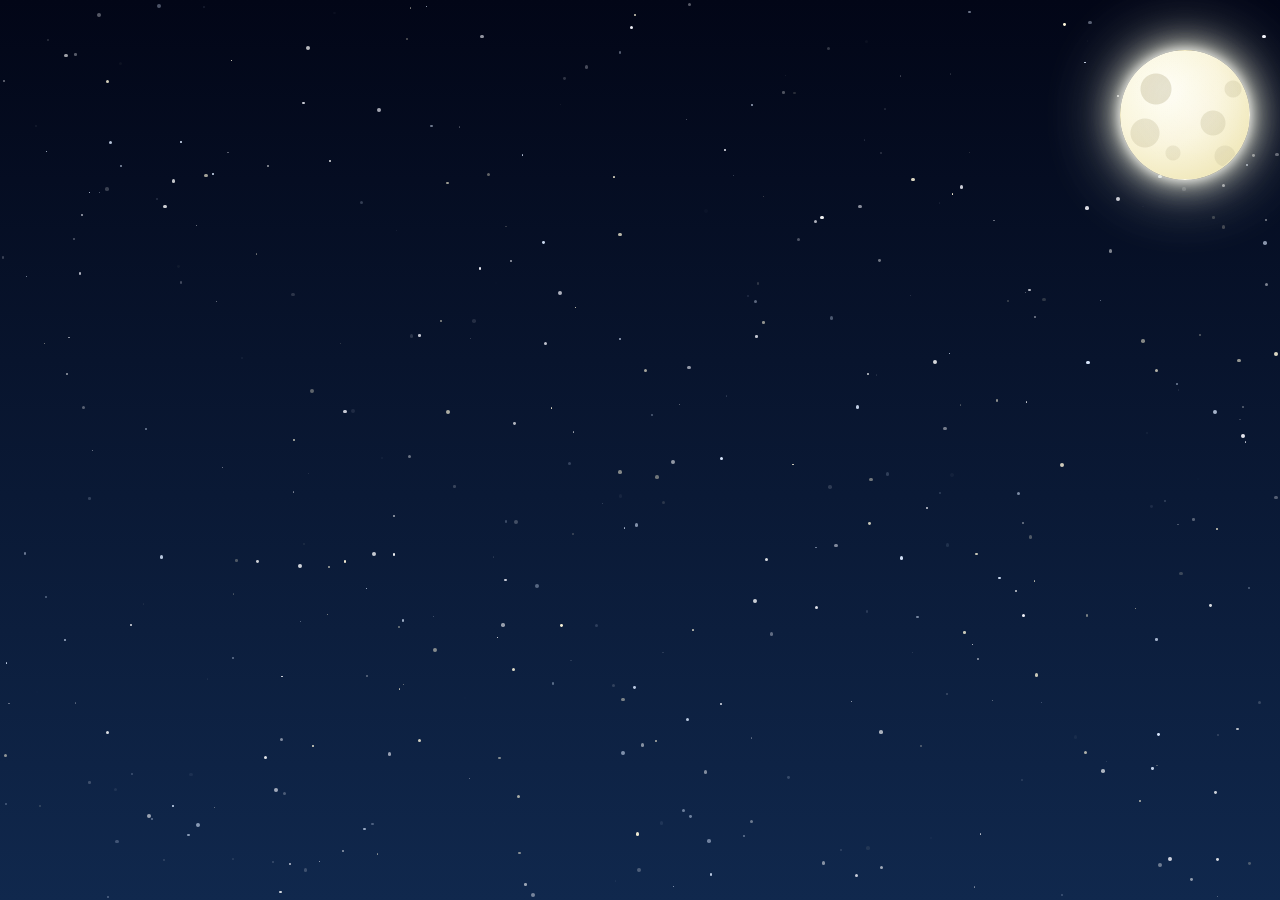
<file: index.html>
<!DOCTYPE html>
<html lang="en">

<head>

    <meta charset="UTF-8">

    <meta name="viewport"
          content="width=device-width, initial-scale=1.0">

    <title>Open me!!!</title>

    <link rel="stylesheet" href="style.css">

</head>

<body>

<div id="stars"></div>

<div class="moon" id="moon"></div>
<div class="overlay">

    <div class="message">

        <h2 id="line1"></h2>
    
        <h1 id="line2"></h1>
    
        <h3 id="line3"></h3>
    
    </div>

<div class="shooting-star"></div>
    
    <div class="choice-buttons">

        <button class="enter-btn" id="enterBtn">
            Yes ❤️
        </button>
    
        <button class="no-btn" id="noBtn">
            No 💔
        </button>
    
    </div>
    
    

</div>

<script src="script.js"></script>

</body>

</html>
</file>
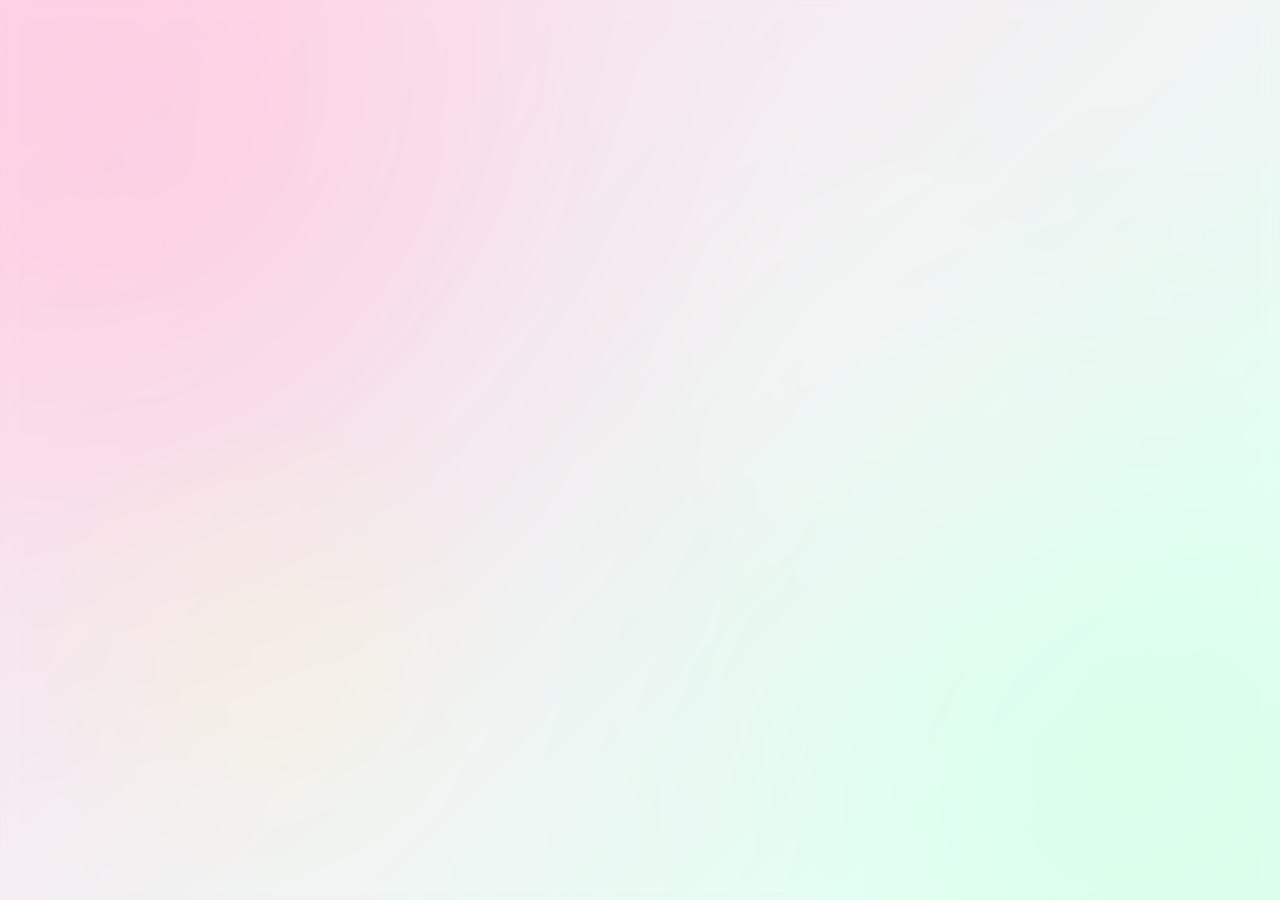
<file: birthday.html>
<!DOCTYPE html>
<html lang="en">
<head>
    <meta charset="UTF-8">
    <meta name="viewport" content="width=device-width, initial-scale=1.0">
    <title>Happy Birthday ❤️</title>

    <link rel="stylesheet" href="bday.css">
</head>

<body>

    <!-- ================= Background ================= -->

    <div class="background-gradient"></div>

    <div class="sparkles"></div>

    <div class="floating-hearts"></div>

    <div class="confetti-container"></div>

    <div class="balloon-container"></div>

    <div class="fireworks-container"></div>


    <!-- ================= Countdown ================= -->

    <section id="countdown-screen">

        <h1 id="countdown-number">3</h1>

    </section>



    <!-- ================= Birthday Content ================= -->

    <section id="birthday-screen" class="hidden">


        <!-- Happy Birthday Text -->

        <div id="birthday-title">

            <h1>
                Happy Birthday
                <span id="birthday-name">Vignesh ❤️</span>
            </h1>

        </div>



        <!-- Cake Section -->

        <div id="cake-area">

            <!-- Glow -->

            <div class="cake-glow"></div>


            <!-- Cake Stand -->

            <div class="cake-stand"></div>


            <!-- Cake -->

            <div id="cake">


                <!-- Plate -->

                <div id="cake-plate"></div>


                <!-- Bottom Layer -->

                <div class="cake-layer layer1">

                    <div class="cream cream1"></div>

                </div>


                <!-- Middle Layer -->

                <div class="cake-layer layer2">

                    <div class="cream cream2"></div>

                </div>


                <!-- Top Layer -->

                <div class="cake-layer layer3">

                    <div class="cream cream3"></div>

                </div>



                <!-- Candles -->

                <div id="candles">

                    <div class="candle">
                        <div class="flame"></div>
                    </div>

                    <div class="candle">
                        <div class="flame"></div>
                    </div>

                    <div class="candle">
                        <div class="flame"></div>
                    </div>

                    <div class="candle">
                        <div class="flame"></div>
                    </div>

                    <div class="candle">
                        <div class="flame"></div>
                    </div>

                </div>

            </div>

        </div>



        <!-- Button -->

        <button id="gift-button">

            🎁 Unlock Gifts

        </button>

        <button id="blow-candles-btn">
    💨 Blow Candles
</button>



        <!-- Music Toggle -->

        <button id="music-btn">

            🎵

        </button>


    </section>



    <!-- ================= Audio ================= -->

    <audio id="birthday-music" loop>

        <source src="birthday.mp3" type="audio/mpeg">

    </audio>



    <!-- ================= JavaScript ================= -->

    <script src="bday.js"></script>

</body>

</html>
</file>
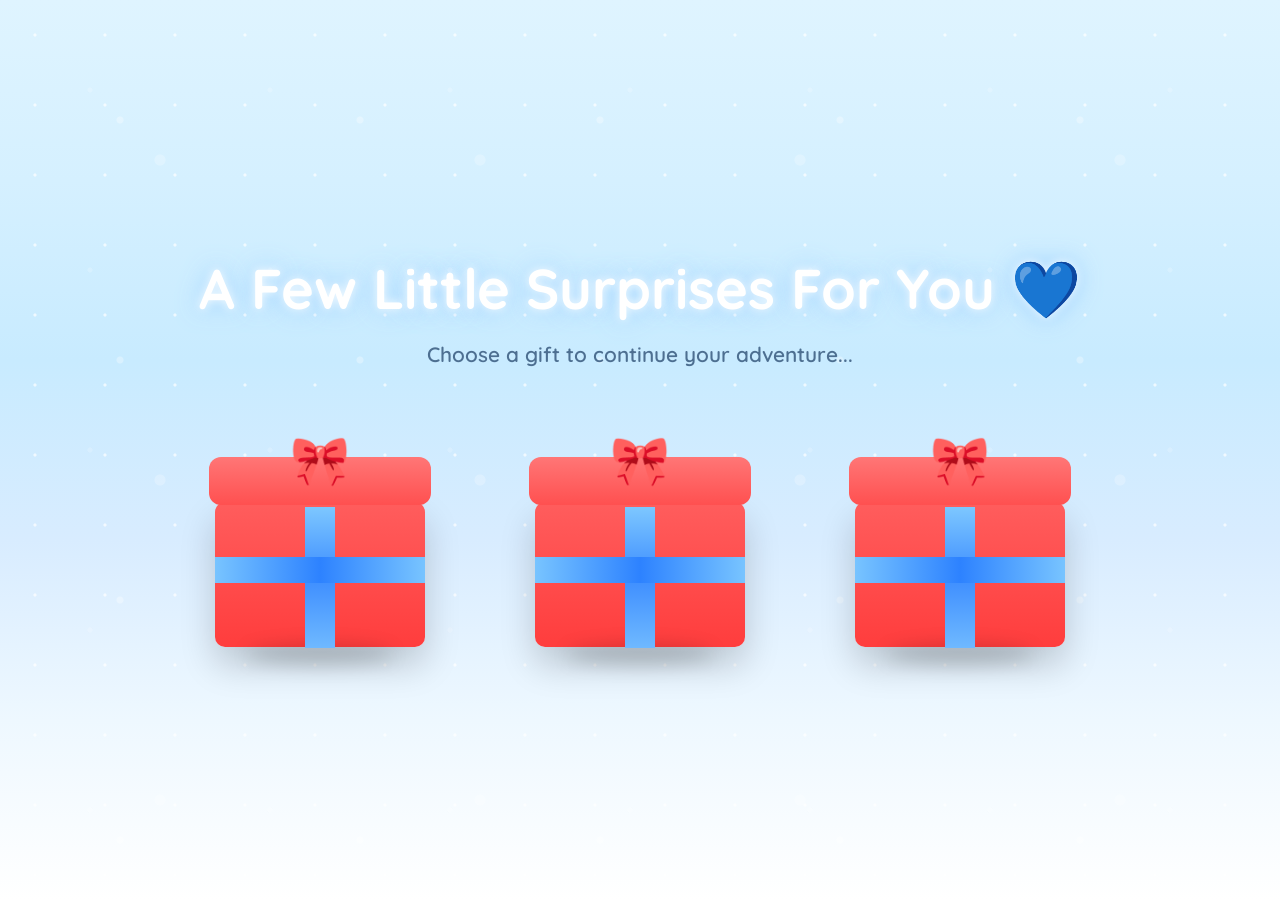
<file: gift.html>
<!DOCTYPE html>
<html lang="en">
<head>
    <meta charset="UTF-8">
    <meta name="viewport" content="width=device-width, initial-scale=1.0">
    <title>Choose Your Gift</title>

    <link rel="stylesheet" href="gift.css">

    <link href="https://fonts.googleapis.com/css2?family=Quicksand:wght@400;600;700&display=swap" rel="stylesheet">
</head>
<body>

    <!-- Floating Sparkles -->
    <div class="sparkles"></div>

    <!-- Main Content -->
    <div class="container">

        <h1 class="title">
            A Few Little Surprises For You 💙
        </h1>

        <p class="subtitle">
            Choose a gift to continue your adventure...
        </p>

        <div class="gift-container">

            <!-- Gift 1 -->
            <div class="gift-box"  data-id="gift1" data-page="letter.html">

                <div class="gift-lid"></div>

                <div class="gift-ribbon-vertical"></div>

                <div class="gift-ribbon-horizontal"></div>

                <div class="gift-shadow"></div>

            </div>

            <!-- Gift 2 -->
            <div class="gift-box"  data-id="gift2" data-page="melody.html">

                <div class="gift-lid"></div>

                <div class="gift-ribbon-vertical"></div>

                <div class="gift-ribbon-horizontal"></div>

                <div class="gift-shadow"></div>

            </div>

            <!-- Gift 3 -->
            <div class="gift-box"  data-id="gift3" data-page="journey.html">

                <div class="gift-lid"></div>

                <div class="gift-ribbon-vertical"></div>

                <div class="gift-ribbon-horizontal"></div>

                <div class="gift-shadow"></div>

            </div>

        </div>

    </div>

    <script src="gift.js"></script>

</body>
</html>
</file>
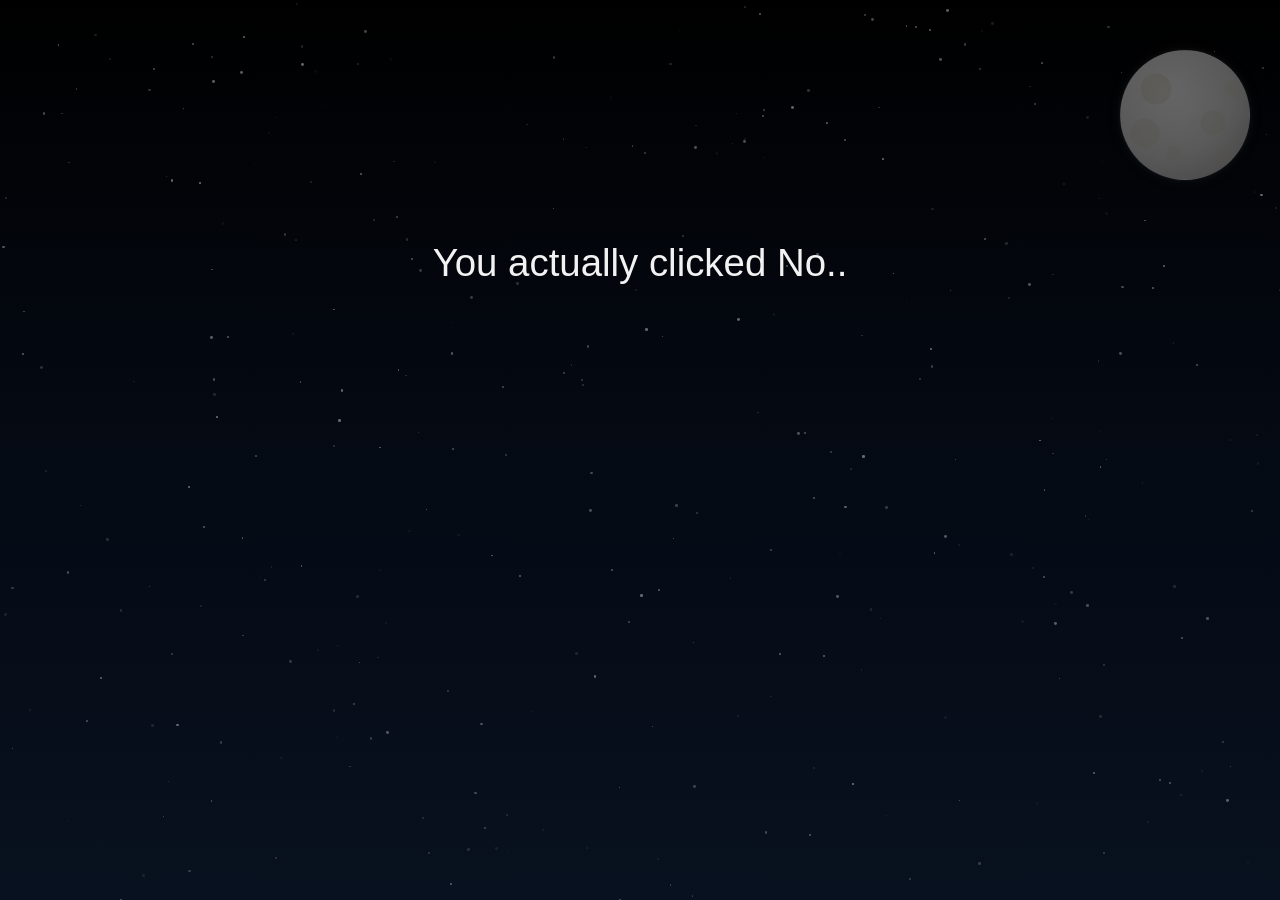
<file: no.html>
<!DOCTYPE html>
<html lang="en">
<head>
<meta charset="UTF-8">
<meta name="viewport" content="width=device-width, initial-scale=1.0">

<title>Really?</title>

<link rel="stylesheet" href="no.css">
</head>

<body>

<div id="stars"></div>

<div class="moon" id="moon"></div>

<div class="overlay">

    <div class="message">

        <h2 id="line1"></h2>

        <h2 id="line2"></h2>

        <h2 id="line3"></h2>

        <h2 id="line4"></h2>

        <h2 id="line5"></h2>

    </div>

    <div class="buttons">

        <button id="yesBtn">
            ❤️ Continue
        </button>

        <button id="noBtn">
            💔 No
        </button>

    </div>

</div>

<script src="no.js"></script>

</body>
</html>
</file>
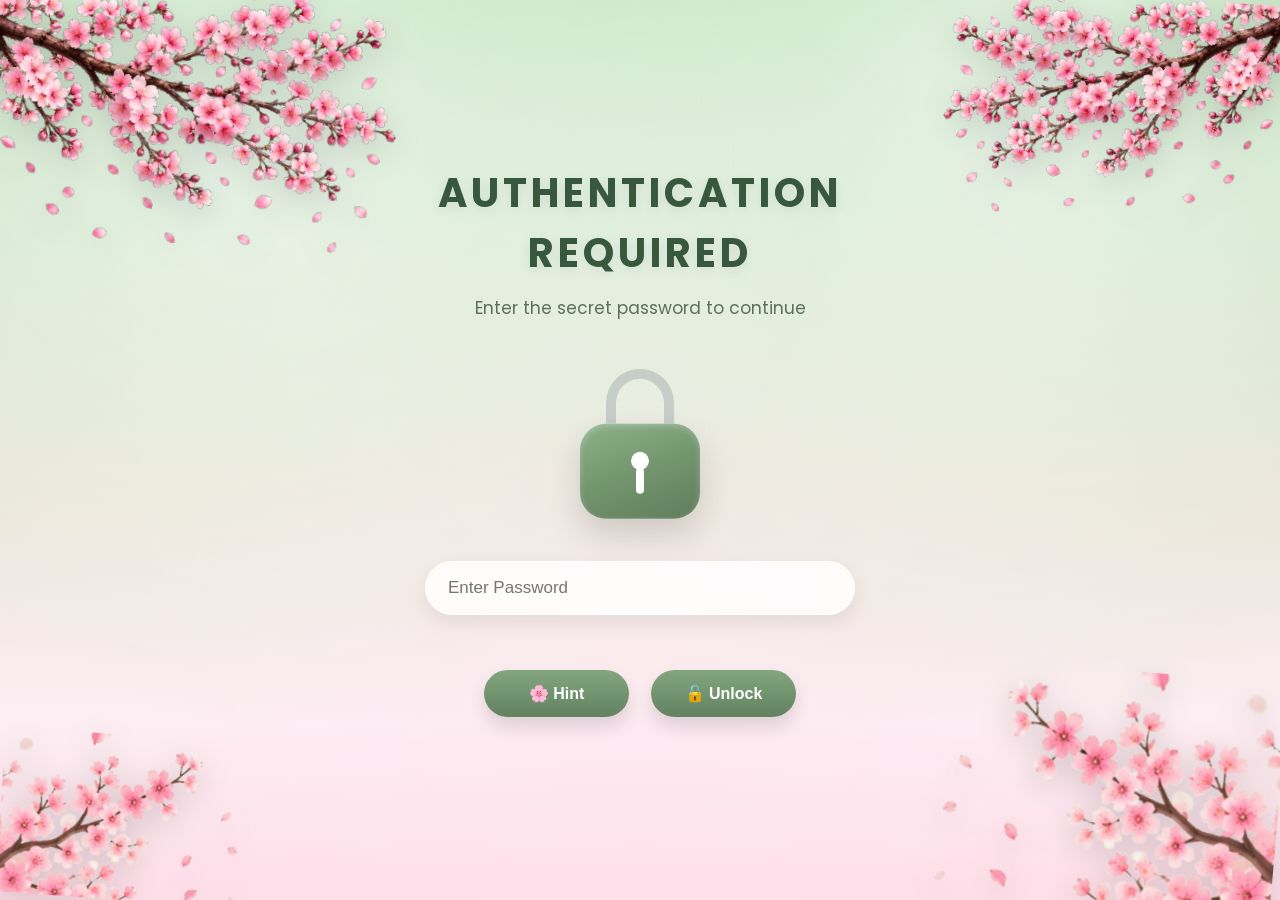
<file: unlock.html>
<!DOCTYPE html>
<html lang="en">

<head>

    <meta charset="UTF-8">

    <meta name="viewport"
        content="width=device-width, initial-scale=1.0">

    <title>Authentication Required</title>

    <link rel="stylesheet" href="unlock.css">

    <!-- Google Font -->

    <link rel="preconnect" href="https://fonts.googleapis.com">

    <link rel="preconnect"
        href="https://fonts.gstatic.com"
        crossorigin>

    <link href="https://fonts.googleapis.com/css2?family=Poppins:wght@300;400;500;600;700&display=swap"
        rel="stylesheet">

</head>

<body>

<!-- ===================================
Background
=================================== -->

<div class="background">

    <div class="gradient"></div>

    <canvas id="particleCanvas"></canvas>

    <div id="petal-container"></div>

</div>


<!-- ===================================
Cherry Blossom Branches
=================================== -->

<img
class="branch top-left"
src="blossom1.png"
alt="">

<img
class="branch top-right"
src="blossom2.png"
alt="">

<img
class="branch bottom-left"
src="blossom4.png"
alt="">

<img
class="branch bottom-right"
src="blossom3.png"
alt="">


<!-- ===================================
Main Container
=================================== -->

<div class="container">

<h1>

AUTHENTICATION REQUIRED

</h1>

<p class="subtitle">

Enter the secret password to continue

</p>


<!-- ===============================
LOCK
=============================== -->

<div id="lock">

<div class="lock-shackle"></div>

<div class="lock-body">

<div class="keyhole"></div>

</div>

</div>


<!-- ===============================
Password
=============================== -->

<input

id="password"

type="password"

placeholder="Enter Password"

autocomplete="off"

>


<!-- ===============================
Buttons
=============================== -->

<div class="buttons">

<button id="hintBtn">

🌸 Hint

</button>

<button id="unlockBtn">

🔓 Unlock

</button>

</div>


<p id="status"></p>

</div>


<!-- ===================================
Hint Popup
=================================== -->

<div id="hintPopup">

<div class="popup">

<button id="closePopup">

✕

</button>

<h2>

🌸 Hint 🌸

</h2>

<div class="line"></div>

<p>

    🔑 The full form of our secret code word (with space). 😉

</p>

<div class="line"></div>

</div>

</div>



<script src="unlock.js"></script>

</body>

</html>
</file>
<file: style.css>
*{
    margin:0;
    padding:0;
    box-sizing:border-box;
}

body{
    margin:0;
    overflow:hidden;
    height:100vh;

    background:
    linear-gradient(
        to bottom,
        #020617 0%,
        #08142d 40%,
        #10284d 100%
    );

    font-family:Segoe UI,sans-serif;
    animation:fadeIn 2s ease;
}
@keyframes fadeIn{

    from{
    
    opacity:0;
    
    }
    
    to{
    
    opacity:1;
    
    }
    
    }
/* Background */

#stars{
    position:absolute;
    inset:0;
    overflow:hidden;
}

.star{
    position:absolute;
    width:2px;
    height:2px;
    background:white;
    border-radius:50%;
    opacity:.3;

    animation: twinkle linear infinite;
}

@keyframes twinkle{

0%,100%{
opacity:.2;
transform:scale(1);
}

50%{
opacity:1;
transform:scale(1.8);
}

}

/* Moon */

.moon{

    position:fixed;
    top:50px;
    right:30px;

    width:130px;
    height:130px;

    border-radius:50%;
    border:1px solid rgba(255,255,255,.18);
    background:
        radial-gradient(circle at 35% 30%,
        #fffef4 0%,
        #f9f4d8 45%,
        #f1e8b9 75%,
        #e6dca6 100%);

    z-index:1000;

    overflow:hidden;
    filter: drop-shadow(0 0 10px rgba(255,255,255,.4));
    box-shadow:
        0 0 12px rgba(255,255,255,.9),
        0 0 35px rgba(255,255,220,.7),
        0 0 80px rgba(255,255,220,.45);

    animation: moonGlow 5s ease-in-out infinite;
    transition:
        transform 1.8s ease,
        top 1.8s ease,
        right 1.8s ease;

}   

.moon.zoom{
    animation:none !important;

    transform:scale(20);
}

@keyframes moonGlow {

    0% {
        filter:
            drop-shadow(0 0 10px rgba(255,255,255,.5));
    }

    50% {
        filter:
            drop-shadow(0 0 30px rgba(255,255,255,.9));
    }

    100% {
        filter:
            drop-shadow(0 0 10px rgba(255,255,255,.5));
    }

}
        .moon::before{

            content:"";
            position:absolute;
            inset:0;
            border-radius:50%;
        
            background:
        
                radial-gradient(circle at 35px 38px,
                    rgba(190,182,145,.38) 0 15px,
                    transparent 16px),
        
                radial-gradient(circle at 92px 72px,
                    rgba(190,182,145,.30) 0 12px,
                    transparent 13px),
        
                radial-gradient(circle at 112px 38px,
                    rgba(190,182,145,.28) 0 8px,
                    transparent 9px),
        
                radial-gradient(circle at 52px 102px,
                    rgba(190,182,145,.24) 0 7px,
                    transparent 8px),
        
                radial-gradient(circle at 24px 82px,
                    rgba(190,182,145,.30) 0 14px,
                    transparent 15px),
        
                radial-gradient(circle at 104px 105px,
                    rgba(190,182,145,.24) 0 10px,
                    transparent 11px),
        
                radial-gradient(circle at 70px 55px,
                    rgba(255,255,255,.10),
                    transparent 60%);
        
        }
                @keyframes moonRotate{

                    0%{
                    
                    transform:translateY(0px) rotate(0deg);
                    
                    }
                    
                    50%{
                    
                    transform:translateY(-8px) rotate(.4deg);
                    
                    }
                    
                    100%{
                    
                    transform:translateY(0px) rotate(0deg);
                    
                    }
                    
                    }
                    .moon::after{

                        content:"";
                        position:absolute;
                        inset:-55px;
                    
                        border-radius:50%;
                    
                        background:
                            radial-gradient(circle,
                            rgba(255,255,255,.18),
                            rgba(255,255,255,.08) 45%,
                            transparent 72%);
                    
                        z-index:-1;
                    }
.shooting-star{

                        position:absolute;
                    
                        width:140px;
                        height:2px;
                    
                        background:linear-gradient(
                            to right,
                            rgba(255,255,255,0),
                            rgba(255,255,255,.95)
                        );
                    
                        border-radius:50px;
                    
                        opacity:0;
                    
                        filter:drop-shadow(0 0 6px white);
                    
                        pointer-events:none;
                    }
            
            @keyframes shoot{
            
            0%{
            
            opacity:0;
            left:-20%;
            
            }
            
            5%{
            
            opacity:1;
            
            }
            
            20%{
            
            left:120%;
            top:45%;
            
            opacity:0;
            
            }
            
            100%{
            
            opacity:0;
            
            }
            
            }

/* Center Content */

.overlay{

    height:100vh;

    display:flex;

    justify-content:center;

    align-items:center;

    flex-direction:column;

    color:white;

    text-align:center;
    
    position:relative;
    z-index:5;

}

/* Heading */

.message{

    display:flex;
    flex-direction:column;
    align-items:center;
    justify-content:center;
    text-align:center;
    
    margin-bottom:45px;
    
    }
    
    #line1{

        font-size:2.5rem;
        font-weight:500;
        color:rgba(255,255,255,.82);
        
        }
        
    #line2{
        
        font-size:1.9rem;
        font-weight:600;
        color:white;
        
        margin:18px 0;
        
        }
        
    #line3{
        
        font-size:4rem;
        font-weight:900;
        
        color:white;
        
        margin-top:10px;
        
        text-shadow:
        0 0 18px rgba(255,255,255,.45);
        
        }



/* Button */

.choice-buttons{

    display:flex;

    justify-content:center;

    align-items:center;

    gap:40px;

    margin-top:60px;

    opacity:0;

    transition:opacity .6s;
}

.enter-btn{

    width:230px;
    height:74px;

    border:none;

    border-radius:50px;

    font-size:36px;

    color:white;

    background:#e5002d;

    cursor:pointer;

    transition:.3s;

    box-shadow:
        0 0 20px rgba(229,0,45,.5);

}

.enter-btn,
.no-btn{

    opacity:1;

}

.enter-btn:hover{

    transform:scale(1.08);

    box-shadow:
        0 0 18px #ff4d6d,
        0 0 40px rgba(255,0,80,.6),
        0 0 80px rgba(255,0,80,.4);

}

.no-btn{

    width:170px;
    height:74px;

    border:none;

    border-radius:50px;

    font-size:32px;

    color:white;

    background:#444;

    cursor:pointer;

    transition:
        transform .22s ease,
        background .25s,
        box-shadow .25s;
}
/* Twinkle */

@keyframes twinkle{

0%{

opacity:.3;

}

50%{

opacity:.8;

}

100%{

opacity:.3;

}

}

body.sad{

    animation:sad 1s forwards;
}

@keyframes sad{

0%{
filter:none;
}

50%{
filter:grayscale(.8);
}

100%{
filter:grayscale(1)
blur(8px);
opacity:0;
}
}
</file>
<file: bday.css>
@import url('https://fonts.googleapis.com/css2?family=Poppins:wght@300;400;500;600;700;800&family=Pacifico&display=swap');

*{
    margin:0;
    padding:0;
    box-sizing:border-box;
}

html{
    scroll-behavior:smooth;
}

body{
    width:100%;
    height:100vh;
    overflow:hidden;
    font-family:'Poppins',sans-serif;
    position:relative;

    background:linear-gradient(
        -45deg,
        #ffe6ef,
        #ffd6ea,
        #fff0f6,
        #d8ffe8,
        #e8fff5,
        #ffd9ec
    );

    background-size:400% 400%;
    animation:gradientMove 18s ease infinite;
}

.background-gradient{

    position:fixed;

    inset:0;

    z-index:-10;

    overflow:hidden;

}

.background-gradient::before{

    content:"";

    position:absolute;

    width:650px;
    height:650px;

    background:#ffb3d1;

    border-radius:50%;

    filter:blur(140px);

    top:-180px;
    left:-180px;

    opacity:.45;

    animation:blobOne 16s ease-in-out infinite alternate;

}


.background-gradient::after{

    content:"";

    position:absolute;

    width:700px;
    height:700px;

    background:#c6ffe0;

    border-radius:50%;

    filter:blur(140px);

    right:-200px;
    bottom:-200px;

    opacity:.45;

    animation:blobTwo 18s ease-in-out infinite alternate;

}

body::before{

    content:"";

    position:absolute;

    width:420px;
    height:420px;

    border-radius:50%;

    background:#ffffff;

    opacity:.18;

    filter:blur(90px);

    top:20%;

    left:55%;

    animation:lightFloat 10s ease-in-out infinite;

    z-index:-5;

}


body::after{

    content:"";

    position:absolute;

    width:320px;
    height:320px;

    border-radius:50%;

    background:#fff7b8;

    opacity:.18;

    filter:blur(70px);

    bottom:10%;

    left:8%;

    animation:lightFloat2 12s ease-in-out infinite;

    z-index:-5;

}

#birthday-screen{

    width:100%;
    height:100vh;

    display:flex;

    flex-direction:column;

    justify-content:center;

    align-items:center;

    position:relative;

    overflow:hidden;

}

.hidden{

    display:none !important;

}

.fade-in{

    animation:fadeIn .8s forwards;

}

.fade-out{

    animation:fadeOut .8s forwards;

}

.balloon-container{

    position:absolute;

    inset:0;

    overflow:hidden;

    pointer-events:none;

    z-index:2;

}

.confetti-container{

    position:absolute;

    inset:0;

    overflow:hidden;

    pointer-events:none;

    z-index:4;

}

.sparkles{

    position:absolute;

    inset:0;

    pointer-events:none;

    z-index:1;

}

.floating-hearts{

    position:absolute;

    inset:0;

    pointer-events:none;

    z-index:1;

}

.fireworks-container{

    position:absolute;

    inset:0;

    pointer-events:none;

    z-index:3;

}

@keyframes gradientMove{

    0%{

        background-position:0% 50%;

    }

    50%{

        background-position:100% 50%;

    }

    100%{

        background-position:0% 50%;

    }

}


@keyframes blobOne{

    from{

        transform:translate(0,0) scale(1);

    }

    to{

        transform:translate(140px,90px) scale(1.25);

    }

}


@keyframes blobTwo{

    from{

        transform:translate(0,0) scale(1);

    }

    to{

        transform:translate(-150px,-120px) scale(1.2);

    }

}


@keyframes lightFloat{

    0%{

        transform:translateY(0);

    }

    50%{

        transform:translateY(-40px);

    }

    100%{

        transform:translateY(0);

    }

}


@keyframes lightFloat2{

    0%{

        transform:translateY(0);

    }

    50%{

        transform:translateY(35px);

    }

    100%{

        transform:translateY(0);

    }

}


@keyframes fadeIn{

    from{

        opacity:0;

    }

    to{

        opacity:1;

    }

}


@keyframes fadeOut{

    from{

        opacity:1;

    }

    to{

        opacity:0;

    }

}

#countdown-screen{

    position:fixed;

    inset:0;

    display:flex;

    justify-content:center;

    align-items:center;

    background:rgba(255,255,255,.08);

    backdrop-filter:blur(8px);

    -webkit-backdrop-filter:blur(8px);

    z-index:999;

    transition:.8s;
}
#countdown-number{

    font-size:10rem;

    font-weight:800;

    color:#ffffff;

    text-shadow:
        0 0 15px rgba(255,255,255,.9),
        0 0 40px #ff93c9,
        0 0 80px #ff6eb5;

    transform:scale(.3);

    opacity:0;

    user-select:none;

    letter-spacing:6px;

}

.countdown-pop{

    animation:countdownPop 1s forwards;

}

@keyframes countdownPop{

    0%{

        opacity:0;

        transform:scale(.2) rotate(-25deg);

        filter:blur(12px);

    }

    20%{

        opacity:1;

    }

    45%{

        transform:scale(1.25) rotate(8deg);

        filter:blur(0);

    }

    70%{

        transform:scale(.95);

    }

    100%{

        opacity:0;

        transform:scale(2);

        filter:blur(5px);

    }

}

#birthday-title{

    position:absolute;

    top:35px;

    left:50%;

    transform:translateX(-50%) translateY(-60px);

    opacity:0;

    text-align:center;

    z-index:20;

}



/* JS will add this */

.show-title{

    animation:titleReveal 1.5s forwards;

}

#birthday-title h1{

    font-family:'Pacifico',cursive;

    font-size:5rem;

    font-weight:400;

    color:white;

    line-height:1.3;

    text-shadow:

        0 0 10px rgba(255,255,255,.8),

        0 0 25px #ff91cf,

        0 0 45px #ff73b9,

        0 0 70px #ffc6e4;

}

#birthday-name{

    display:block;

    margin-top:18px;

    font-size:3.8rem;

    color:#ffa298;

    text-shadow:

        0 0 8px #fff,

        0 0 18px #ff7a7a,

        0 0 35px #ff4f4f,

        0 0 60px #ffcbcb;

}

@keyframes titleReveal{

    0%{

        opacity:0;

        transform:translateX(-50%) translateY(-80px) scale(.5);

        filter:blur(12px);

    }

    55%{

        opacity:1;

        transform:translateX(-50%) translateY(12px) scale(1.15);

        filter:blur(0);

    }

    75%{

        transform:translateX(-50%) translateY(-8px);

    }

    100%{

        opacity:1;

        transform:translateX(-50%) translateY(0);

    }

}

#birthday-title h1{

    animation:titleGlow 3s ease-in-out infinite;

}


@keyframes titleGlow{

    0%{

        text-shadow:

            0 0 12px white,

            0 0 28px #ff8dc7,

            0 0 50px #ff72ba;

    }

    50%{

        text-shadow:

            0 0 18px white,

            0 0 42px #ff6ab6,

            0 0 75px #ff4ba7;

    }

    100%{

        text-shadow:

            0 0 12px white,

            0 0 28px #ff8dc7,

            0 0 50px #ff72ba;

    }

}

#birthday-name{

    animation:nameShimmer 2.8s ease-in-out infinite;

}


@keyframes nameShimmer{

    0%{

        transform:scale(1);

    }

    50%{

        transform:scale(1.06);

    }

    100%{

        transform:scale(1);

    }

}

@media(max-width:900px){

    #countdown-number{

        font-size:7rem;

    }

    #birthday-title h1{

        font-size:2.8rem;

    }

    #birthday-name{

        font-size:2.2rem;

    }

}



@media(max-width:600px){

    #countdown-number{

        font-size:5rem;

    }

    #birthday-title{

        width:95%;

    }

    #birthday-title h1{

        font-size:2.2rem;

    }

    #birthday-name{

        font-size:1.7rem;

    }

}


#cake-area{

    position:relative;

    width:650px;
    height:650px;

    transform:scale(1.15);


    display:flex;

    justify-content:center;

    align-items:flex-end;

    z-index:15;

}
.cake-glow{

    position:absolute;

    bottom:60px;

    width:320px;

    height:90px;

    background:radial-gradient(circle,
    rgba(255,185,220,.9) 0%,
    rgba(255,185,220,.45) 45%,
    transparent 80%);

    filter:blur(30px);

    animation:cakeGlow 3s ease-in-out infinite;

    z-index:0;

}

@keyframes cakeGlow{

    0%{

        transform:scale(1);

        opacity:.8;

    }

    50%{

        transform:scale(1.15);

        opacity:1;

    }

    100%{

        transform:scale(1);

        opacity:.8;

    }

}

#cake-shadow{

    position:absolute;

    bottom:48px;

    width:220px;

    height:28px;

    border-radius:50%;

    background:rgba(0,0,0,.22);

    filter:blur(12px);

    animation:shadowPulse 2.8s ease-in-out infinite;

}

@keyframes shadowPulse{

    0%{

        transform:scaleX(1);

    }

    50%{

        transform:scaleX(1.08);

    }

    100%{

        transform:scaleX(1);

    }

}

#cake{

    position:relative;

    width:300px;

    height:430px;

    transform:translateY(60px);
    margin-top: 1000px;


}

#cake-plate{

    position:absolute;

    bottom:35px;

    left:50%;

    transform:translateX(-50%) translateY(-800px);

    width:250px;

    height:24px;

    border-radius:50%;

    background:linear-gradient(
        to bottom,
        #ffffff,
        #ececec
    );

    box-shadow:

    0 8px 20px rgba(0,0,0,.25),

    inset 0 2px 3px rgba(255,255,255,.8);

    opacity:0;

}

.cake-layer{

    position:absolute;

    left:50%;

    transform:translateX(-50%) translateY(-900px);

    opacity:0;

    border-radius:18px;

    overflow:hidden;

    box-shadow:

    inset 0 3px 6px rgba(255,255,255,.45),

    0 10px 18px rgba(0,0,0,.18);

}
.layer1{

    bottom:58px;

    width:235px;

    height:105px;

    background:linear-gradient(

    to bottom,

    #ffb3d7,

    #ff8ec4

    );

}
.layer2{

    bottom:155px;

    width:185px;

    height:88px;

    background:linear-gradient(

    to bottom,

    #ffd2ea,

    #ffaad5

    );

}

.layer3{

    bottom:236px;

    width:135px;

    height:72px;

    background:linear-gradient(

    to bottom,

    #fff1f7,

    #ffd5ea

    );

}

.drop-piece{

    animation:dropCake .9s cubic-bezier(.19,1,.22,1) forwards;

}

@keyframes dropCake{

    0%{

        opacity:0;

        transform:translateX(-50%) translateY(-900px);

    }

    70%{

        opacity:1;

        transform:translateX(-50%) translateY(18px);

    }

    85%{

        transform:translateX(-50%) translateY(-8px);

    }

    100%{

        opacity:1;

        transform:translateX(-50%) translateY(0);

    }

}

.cake-layer::before{

    content:"";

    position:absolute;

    left:8%;

    top:10px;

    width:84%;

    height:14px;

    border-radius:20px;

    background:rgba(255,255,255,.28);

}
.cake-layer::after{

    content:"";

    position:absolute;

    inset:0;

    background:linear-gradient(

        120deg,

        transparent 0%,

        rgba(255,255,255,.22) 45%,

        transparent 100%

    );

    animation:shineMove 5s linear infinite;

}

@keyframes shineMove{

    from{

        transform:translateX(-120%);

    }

    to{

        transform:translateX(120%);

    }

}
.cream{

    position:absolute;

    left:0;

    top:0;

    width:100%;

    height:22px;

    background:linear-gradient(
        to bottom,
        #ffffff,
        #fff5fb
    );

    border-radius:20px 20px 12px 12px;

    overflow:visible;

    box-shadow:
        inset 0 2px 3px rgba(255,255,255,.8),
        0 2px 6px rgba(255,192,220,.35);

}
.cream::before{

    content:"";

    position:absolute;

    left:0;
    top:14px;

    width:100%;
    height:24px;

    background:
        radial-gradient(circle at 8% 0,#ffffff 11px,transparent 12px),
        radial-gradient(circle at 22% 0,#ffffff 13px,transparent 14px),
        radial-gradient(circle at 38% 0,#ffffff 10px,transparent 11px),
        radial-gradient(circle at 55% 0,#ffffff 15px,transparent 16px),
        radial-gradient(circle at 72% 0,#ffffff 12px,transparent 13px),
        radial-gradient(circle at 88% 0,#ffffff 14px,transparent 15px);

    background-repeat:no-repeat;

}

.cream::after{

    content:"";

    position:absolute;

    left:10%;

    top:4px;

    width:80%;

    height:5px;

    border-radius:50px;

    background:rgba(255,255,255,.75);

}

.layer1::before,
.layer2::before,
.layer3::before{

    content:"";

    position:absolute;

    width:100%;
    height:14px;

    top:28px;

    background-image:
        radial-gradient(circle,#fff 2px,transparent 3px);

    background-size:22px 14px;

    opacity:.8;

}

.layer1{

    border-bottom:8px solid #ff6db0;

}

.layer2{

    border-bottom:6px solid #ff8fc4;

}

.layer3{

    border-bottom:5px solid #ffb7d8;

}

.layer3 .strawberry{

    position:absolute;

    width:18px;
    height:18px;

    background:#ff3d6d;

    border-radius:50% 50% 45% 45%;

}

.cherry{

    position:absolute;

    width:16px;
    height:16px;

    background:#ff2057;

    border-radius:50%;

    box-shadow:
        inset -2px -2px 4px rgba(0,0,0,.2);

}

.cherry::before{

    content:"";

    position:absolute;

    width:6px;
    height:12px;

    background:#4CAF50;

    border-radius:20px;

    top:-8px;
    left:5px;

    transform:rotate(-25deg);

}

.layer1::after,
.layer2::after,
.layer3::after{

    content:"";

    position:absolute;

    inset:0;

    background-image:

    radial-gradient(circle,#ffe27d 1.5px,transparent 2px),

    radial-gradient(circle,#8de0ff 1.5px,transparent 2px),

    radial-gradient(circle,#ff7abf 1.5px,transparent 2px),

    radial-gradient(circle,#ffffff 1.5px,transparent 2px);

    background-size:

    70px 70px,

    90px 90px,

    80px 80px,

    100px 100px;

    opacity:.45;

    pointer-events:none;

}

.layer1 .swirl,
.layer2 .swirl,
.layer3 .swirl{

    position:absolute;

    width:18px;

    height:18px;

    border:3px solid white;

    border-bottom:none;

    border-left:none;

    border-radius:50%;

}

#cake{

    animation:cakeFloat 4s ease-in-out infinite;

}

@keyframes cakeFloat{

    0%{

        transform:translateY(0);

    }

    50%{

        transform:translateY(-6px);

    }

    100%{

        transform:translateY(0);

    }

}

.cake-glow{

    animation:

        cakeGlow 3s ease-in-out infinite,

        glowRotate 12s linear infinite;

}

@keyframes glowRotate{

    from{

        filter:blur(28px) hue-rotate(0deg);

    }

    to{

        filter:blur(28px) hue-rotate(25deg);

    }

}

#cake-shadow{

    animation:

        shadowPulse 3s ease-in-out infinite;

}

#cake::before{

    content:"✨";

    position:absolute;

    font-size:20px;

    left:-30px;

    top:80px;

    animation:sparkle1 3s infinite;

}

#cake::after{

    content:"✨";

    position:absolute;

    font-size:18px;

    right:-25px;

    top:140px;

    animation:sparkle2 3.5s infinite;

}



@keyframes sparkle1{

    0%{

        opacity:0;

        transform:translateY(10px) scale(.5);

    }

    40%{

        opacity:1;

    }

    100%{

        opacity:0;

        transform:translateY(-30px) scale(1.4);

    }

}



@keyframes sparkle2{

    0%{

        opacity:0;

        transform:translateY(0) scale(.5);

    }

    50%{

        opacity:1;

    }

    100%{

        opacity:0;

        transform:translateY(-40px) scale(1.6);

    }

}

#candles{

    position:absolute;

    left:50%;

    bottom:300px;

    transform:translateX(-50%);

    width:120px;

    display:flex;

    justify-content:space-between;

    align-items:flex-end;

    opacity:0;

    z-index:20;

}

/* JS will add this class */
.show-candles{

    animation:candleDrop 0.8s cubic-bezier(.18,.89,.32,1.28) forwards;

}

@keyframes candleDrop{

    0%{

        opacity:0;

        transform:translateX(-50%) translateY(-250px);

    }

    70%{

        opacity:1;

        transform:translateX(-50%) translateY(12px);

    }

    85%{

        transform:translateX(-50%) translateY(-6px);

    }

    100%{

        opacity:1;

        transform:translateX(-50%) translateY(0);

    }

}

.candle{

    position:relative;

    width:12px;

    height:42px;

    border-radius:8px;

    background:linear-gradient(
        to bottom,
        #ffffff,
        #ffe9f4
    );

    box-shadow:
        inset -2px 0 2px rgba(255,192,203,.4),
        0 2px 8px rgba(0,0,0,.15);

}

/* Decorative stripes */

.candle::before{

    content:"";

    position:absolute;

    inset:0;

    border-radius:inherit;

    background:repeating-linear-gradient(
        45deg,
        rgba(255,105,180,.35) 0px,
        rgba(255,105,180,.35) 4px,
        transparent 4px,
        transparent 8px
    );

}

/* Wick */

.candle::after{

    content:"";

    position:absolute;

    width:2px;

    height:7px;

    background:#444;

    top:-6px;

    left:50%;

    transform:translateX(-50%);

}

.flame{

    position:absolute;

    left:50%;

    top:-18px;

    transform:translateX(-50%);

    width:14px;

    height:20px;

    background:radial-gradient(
        ellipse at center,
        #fff9b0 0%,
        #ffd54f 40%,
        #ff9800 75%,
        #ff6f00 100%
    );

    border-radius:50% 50% 50% 50% / 60% 60% 40% 40%;

    transform-origin:center bottom;

    filter:drop-shadow(0 0 10px #ffd54f);

    animation:flicker .18s infinite alternate;

}

/* Inner glow */

.flame::before{

    content:"";

    position:absolute;

    left:50%;

    top:4px;

    transform:translateX(-50%);

    width:6px;

    height:9px;

    background:white;

    border-radius:50%;

    opacity:.9;

}

/* Outer glow */

.flame::after{

    content:"";

    position:absolute;

    left:50%;

    top:50%;

    transform:translate(-50%,-50%);

    width:28px;

    height:28px;

    border-radius:50%;

    background:rgba(255,223,100,.35);

    filter:blur(8px);

    z-index:-1;

}

@keyframes flicker{

    0%{

        transform:
            translateX(-50%)
            rotate(-2deg)
            scaleY(1);

        opacity:.95;

    }

    25%{

        transform:
            translateX(-50%)
            rotate(2deg)
            scale(1.05,.95);

    }

    50%{

        transform:
            translateX(-50%)
            rotate(-1deg)
            scale(.95,1.08);

    }

    75%{

        transform:
            translateX(-50%)
            rotate(3deg)
            scale(1.03,.96);

    }

    100%{

        transform:
            translateX(-50%)
            rotate(-2deg)
            scaleY(1);

    }

}

#candles{

    animation:

        candleGlow 2.5s ease-in-out infinite;

}

@keyframes candleGlow{

    0%{

        filter:drop-shadow(0 0 5px rgba(255,220,100,.35));

    }

    50%{

        filter:drop-shadow(0 0 18px rgba(255,220,100,.75));

    }

    100%{

        filter:drop-shadow(0 0 5px rgba(255,220,100,.35));

    }

}

#cake-area::before{

    content:"✨";

    position:absolute;

    left:40px;

    top:120px;

    font-size:22px;

    animation:twinkleLeft 2.8s infinite;

}

#cake-area::after{

    content:"✨";

    position:absolute;

    right:40px;

    top:140px;

    font-size:20px;

    animation:twinkleRight 3.2s infinite;

}

@keyframes twinkleLeft{

    0%{

        opacity:0;

        transform:translateY(15px) scale(.5);

    }

    40%{

        opacity:1;

    }

    100%{

        opacity:0;

        transform:translateY(-35px) scale(1.5);

    }

}

@keyframes twinkleRight{

    0%{

        opacity:0;

        transform:translateY(15px) scale(.6);

    }

    50%{

        opacity:1;

    }

    100%{

        opacity:0;

        transform:translateY(-40px) scale(1.4);

    }

}

/* =======================
   BALLOON CONTAINER
======================= */

.balloon-container{
    position:fixed;
    inset:0;
    overflow:hidden;
    pointer-events:none;
    z-index:5;
}

/* =======================
   BASE BALLOON
======================= */

.balloon{
    position:absolute;
    bottom:-180px;
    width:70px;
    height:88px;
    overflow:visible;
    transform-origin:center bottom;
    animation-timing-function:linear;
    animation-fill-mode:forwards;
    clip-path: none;

    box-shadow:
        inset -8px -10px 18px rgba(0,0,0,.08),
        inset 8px 10px 15px rgba(255,255,255,.35),
        0 10px 18px rgba(0,0,0,.12);

    transition: transform .4s, filter .4s;
}

/* highlight shine */
.balloon::before{
    content:"";
    position:absolute;
    width:16px;
    height:28px;
    border-radius:50%;
    background:rgba(255,255,255,.45);
    top:14px;
    left:14px;
    transform:rotate(25deg);
}
.balloon-wrapper{
    position:absolute;
    left:0;
    top:0;
    width:0;
    height:0;
    pointer-events:none;
}

.balloon-string{
    position:absolute;
    left:50%;
    top:100%;
    transform:translateX(-50%);
    width:2px;
    height:110px;
    background:rgba(255,255,255,.7);
    border-radius:5px;
    z-index:999;
    pointer-events:none;
}

/* =======================
   COLORS (DARK THEME)
======================= */

.balloon.red{
    background: radial-gradient(circle at 30% 30%,
        #ff9d9d,
        #ed3333 55%,
        #8b0000 100%);
}

.balloon.navy{
    background: radial-gradient(circle at 30% 30%,
        #8ec5ff,
        #1d4ed8 55%,
        #0b1f5c 100%);
}

.balloon.purple{
    background: radial-gradient(circle at 30% 30%,
        #ddb8ff,
        #7b2cbf 55%,
        #3c096c 100%);
}

.balloon.emerald{
    background: radial-gradient(circle at 30% 30%,
        #a7f3d0,
        #0f9d58 55%,
        #025e44 100%);
}

.balloon.maroon{
    background: radial-gradient(circle at 30% 30%,
        #fca5a5,
        #ba3058 55%,
        #5a001f 100%);
}

.balloon.gold{
    background: radial-gradient(circle at 30% 30%,
        #fff3a3,
        #d4a017 55%,
        #8b6b00 100%);
}

.balloon.sapphire{
    background: radial-gradient(circle at 30% 30%,
        #a3dcff,
        #175cd4 55%,
        #00318b 100%);
}

/* =======================
   ROUND BALLOON
======================= */

.balloon.round{
    border-radius:50% 50% 45% 45%;
}

/* =======================
   STAR BALLOON ⭐
======================= */

/* =======================
   GLOW EFFECT
======================= */

.balloon-glow{
    position:absolute;
    inset:-8px;
    border-radius:inherit;
    background:inherit;
    opacity:.35;
    filter:blur(12px);
    z-index:-1;
}

/* =======================
   HOVER EFFECT
======================= */

.balloon:hover{
    filter:brightness(1.15);
    transform:scale(1.05);
}

.confetti-container{

    position:fixed;

    inset:0;

    overflow:hidden;

    pointer-events:none;

    z-index:25;

}

.confetti{

    position:absolute;

    width:10px;

    height:16px;

    border-radius:3px;

    transform-origin:center;

    will-change:transform;

}


/* Different Shapes */

.confetti.circle{

    width:10px;

    height:10px;

    border-radius:50%;

}

.confetti.square{

    border-radius:2px;

}

.confetti.long{

    width:5px;

    height:18px;

    border-radius:4px;

}

.confetti.star{

    width:16px;

    height:16px;

    clip-path:polygon(
        50% 0%,
        61% 35%,
        98% 35%,
        68% 57%,
        79% 91%,
        50% 70%,
        21% 91%,
        32% 57%,
        2% 35%,
        39% 35%
    );

}

.confetti.pink{
    background:#ff8fc4;
}

.confetti.green{
    background:#9be8b4;
}

.confetti.blue{
    background:#9fd7ff;
}

.confetti.yellow{
    background:#ffe36e;
}

.confetti.purple{
    background:#d4a4ff;
}

.confetti.orange{
    background:#ffb174;
}

.confetti.white{
    background:#ffffff;
}

.fireworks-container{

    position:fixed;

    inset:0;

    overflow:hidden;

    pointer-events:none;

    z-index:18;

}

.firework{

    position:absolute;

    width:8px;

    height:8px;

    border-radius:50%;

    opacity:0;

}

.firework::after{

    content:"";

    position:absolute;

    inset:-5px;

    border-radius:50%;

    background:inherit;

    filter:blur(6px);

    opacity:.6;

}

#gift-button{

    position:absolute;

    left:calc(50% + 250px);

    top:68%;

    transform:translateY(-50%);

    z-index:100;

    transform:translateX(-50%) scale(.5);

    opacity:0;

    padding:18px 42px;

    border:none;

    outline:none;

    border-radius:60px;

    cursor:pointer;

    font-size:1.2rem;

    font-weight:700;

    font-family:'Poppins',sans-serif;

    color:#ffffff;

    background:linear-gradient(
        135deg,
        #ff73b9,
        #ff5fa8
    );

    box-shadow:
        0 8px 20px rgba(255,105,180,.35),
        inset 0 2px 5px rgba(255,255,255,.4);

    transition:
        transform .35s,
        box-shadow .35s,
        filter .35s;

}


/* Hover */

#gift-button:hover{

    transform:translateX(-50%) scale(1.08);

    box-shadow:
        0 15px 30px rgba(255,105,180,.45);

}


/* Click */

#gift-button:active{

    transform:translateX(-50%) scale(.95);

}

#music-btn{

    position:absolute;

    top:30px;

    right:30px;

    width:58px;

    height:58px;

    border:none;

    border-radius:50%;

    cursor:pointer;

    font-size:1.4rem;

    background:rgba(255,255,255,.35);

    backdrop-filter:blur(10px);

    -webkit-backdrop-filter:blur(10px);

    color:#ff5ca8;

    box-shadow:

        0 8px 20px rgba(0,0,0,.15);

    transition:

        transform .3s,

        background .3s;

}


#music-btn:hover{

    transform:scale(1.1) rotate(12deg);

    background:rgba(255,255,255,.55);

}


#music-btn:active{

    transform:scale(.92);

}

#gift-button::before{

    content:"";

    position:absolute;

    inset:-4px;

    border-radius:inherit;

    background:linear-gradient(
        135deg,
        rgba(255,255,255,.5),
        rgba(255,255,255,0)
    );

    z-index:-1;

    filter:blur(10px);

}

.glow{

    filter:drop-shadow(0 0 10px rgba(255,255,255,.7));

}

.blur{

    filter:blur(6px);

}

.no-pointer{

    pointer-events:none;

}

@media (max-width:1200px){

    #cake-area{
        transform:scale(.9);
    }

    #birthday-title h1{
        font-size:3.3rem;
    }

}

@media (max-width:992px){

    #cake-area{
        transform:scale(.8);
    }

    #birthday-title h1{
        font-size:2.8rem;
    }

    #gift-button{

        padding:16px 34px;

        font-size:1rem;

    }

}

@media (max-width:768px){

    #cake-area{
        transform:scale(.65);
    }

    #birthday-title{

        top:30px;

        width:90%;

    }

    #birthday-title h1{

        font-size:2.2rem;

    }

    #birthday-name{

        font-size:1.7rem;

    }

    #gift-button{

        bottom:35px;

    }

}

@media (max-width:480px){

    #cake-area{

        transform:scale(.55);

    }

    #countdown-number{

        font-size:5rem;

    }

    #gift-button{

        width:85%;

        padding:15px;

        font-size:.95rem;

    }

}

.balloon,
.confetti,
.firework,
.cake-layer,
.flame,
#gift-button,
#birthday-title{

    will-change:
        transform,
        opacity;

}

img{

    user-select:none;

    -webkit-user-drag:none;

}

::selection{

    background:#ff7dbd;

    color:white;

}

::-webkit-scrollbar{

    width:8px;

}

::-webkit-scrollbar-thumb{

    background:#ff92c6;

    border-radius:20px;

}

::-webkit-scrollbar-track{

    background:#ffe8f4;

}

.no-click{

    pointer-events:none;

}

.clickable{

    pointer-events:auto;

}

.opacity0{

    opacity:0;

}

.opacity1{

    opacity:1;

}

.display-none{

    display:none !important;

}

.display-flex{

    display:flex !important;

}

.display-block{

    display:block !important;

}

.scale0{

    transform:scale(0);

}

.scale1{

    transform:scale(1);

}

.rotate-left{

    transform:rotate(-10deg);

}

.rotate-right{

    transform:rotate(10deg);

}

.pop{

    animation:pop .5s forwards;

}

.fade{

    animation:fade .8s forwards;

}

.slide-up{

    animation:slideUp .8s forwards;

}

.slide-down{

    animation:slideDown .8s forwards;

}

@keyframes pop{

    0%{

        transform:scale(.2);

        opacity:0;

    }

    80%{

        transform:scale(1.1);

    }

    100%{

        transform:scale(1);

        opacity:1;

    }

}

@keyframes fade{

    from{

        opacity:0;

    }

    to{

        opacity:1;

    }

}

@keyframes slideUp{

    from{

        transform:translateY(60px);

        opacity:0;

    }

    to{

        transform:translateY(0);

        opacity:1;

    }

}

@keyframes slideDown{

    from{

        transform:translateY(-60px);

        opacity:0;

    }

    to{

        transform:translateY(0);

        opacity:1;

    }

}

.breathe{

    animation:breathe 2.5s ease-in-out infinite;

}

@keyframes breathe{

    0%{

        transform:scale(1);

    }

    50%{

        transform:scale(1.05);

    }

    100%{

        transform:scale(1);

    }

}

.glow-soft{

    filter:drop-shadow(0 0 10px rgba(255,255,255,.6));

}

.glow-pink{

    filter:drop-shadow(0 0 18px rgba(255,105,180,.7));

}

.glow-gold{

    filter:drop-shadow(0 0 18px rgba(255,215,0,.7));

}

.float{

    animation:floating 3.5s ease-in-out infinite;

}

@keyframes floating{

    0%{

        transform:translateY(0);

    }

    50%{

        transform:translateY(-10px);

    }

    100%{

        transform:translateY(0);

    }

}

*{

    transition:

        color .25s,

        background-color .25s,

        border-color .25s;

}

#blow-candles-btn{
    position: fixed;
    right: 250px;
    bottom: 10%;
    transform: translateY(50%);
    padding: 20px;
    border: none;
    border-radius: 60px;
    background: #ff4d6d;
    color: white;
    cursor: pointer;
    z-index: 20;
    font-size: 25px;
    font-weight: bold;
    transition: opacity 0.4s ease, transform 0.4s ease;
    
}

#blow-candles-btn:hover{
    transform: translateY(50%) scale(1.05);
}

.flame{
    animation: flicker 0.2s infinite;
    transform-origin: bottom center;
}

/* when blown out */
.flame.out{
    animation: none !important;
    opacity: 0;
    transform: scale(0);
    transition: all 0.6s ease;
}
body.page-exit{
    opacity: 0;
    transition: opacity 0.8s ease;
}
</file>
<file: gift.css>
/* ===========================
   GOOGLE FONT RESET
=========================== */

*{
    margin:0;
    padding:0;
    box-sizing:border-box;
}

body{

    font-family:'Quicksand',sans-serif;

    overflow:hidden;

    min-height:100vh;

    display:flex;

    justify-content:center;

    align-items:center;

    position:relative;

    background:linear-gradient(
        180deg,
        #dff4ff 0%,
        #d5f0ff 20%,
        #c8ebff 40%,
        #d8ecff 60%,
        #eef8ff 80%,
        #ffffff 100%
    );

}


/* ===========================
      MAIN CONTAINER
=========================== */

.container{

    width:100%;

    max-width:1400px;

    text-align:center;

    z-index:5;

    padding:40px;

}


/* ===========================
          TITLE
=========================== */

.title{

    font-size:3.5rem;

    font-weight:700;

    color:#ffffff;

    text-shadow:
        0 0 10px rgba(255,255,255,.9),
        0 0 25px rgba(132,197,255,.8);

    margin-bottom:18px;

}


/* ===========================
        SUBTITLE
=========================== */

.subtitle{

    font-size:1.3rem;

    color:#4d6f91;

    margin-bottom:90px;

    font-weight:600;

}


/* ===========================
       GIFT CONTAINER
=========================== */

.gift-container{

    display:flex;

    justify-content:center;

    align-items:flex-end;

    gap:110px;

    flex-wrap:wrap;

}


/* ===========================
         GIFT BOX
=========================== */

.gift-box{

    width:210px;

    height:190px;

    position:relative;

    cursor:pointer;

    transition:
        transform 0.35s ease,
        filter 0.35s ease;


}


/* ===========================
         GIFT BODY
=========================== */

.gift-box::before{

    content:"";

    position:absolute;

    bottom:0;

    left:0;

    width:100%;

    height:145px;

    background:linear-gradient(
        180deg,
        #ff5d5d,
        #ff3d3d
    );

    border-radius:10px;

    box-shadow:
        0 18px 35px rgba(0,0,0,.18);

}


/* ===========================
            LID
=========================== */

.gift-lid{

    position:absolute;

    top:0;

    left:-6px;

    width:222px;

    height:48px;

    background:linear-gradient(
        180deg,
        #ff7676,
        #ff5050
    );

    border-radius:12px;

    z-index:5;

}


/* ===========================
      VERTICAL RIBBON
=========================== */

.gift-ribbon-vertical{

    position:absolute;

    top:0;

    left:50%;

    transform:translateX(-50%);

    width:30px;

    height:74%;

    margin-top: 50px;

    background:linear-gradient(
        180deg,
        #7dc7ff,
        #3d8dff,
        #6fb9ff
    );

    z-index:6;

}


/* ===========================
     HORIZONTAL RIBBON
=========================== */

.gift-ribbon-horizontal{

    position:absolute;

    top:100px;

    left:0;

    width:100%;

    height:26px;

    background:linear-gradient(
        90deg,
        #78c4ff,
        #2d82ff,
        #78c4ff
    );

    z-index:7;

}


/* ===========================
          GIFT BOW
=========================== */

.gift-box::after{

    content:"🎀";

    position:absolute;

    top:-28px;

    left:50%;

    transform:translateX(-50%);

    font-size:48px;

    z-index:20;

}


/* ===========================
            SHADOW
=========================== */

.gift-shadow{

    position:absolute;

    bottom:-18px;

    left:50%;

    transform:translateX(-50%);

    width:145px;

    height:20px;

    background:rgba(0,0,0,.16);

    border-radius:50%;

    filter:blur(9px);

}


/* ===========================
      SPARKLE LAYER
=========================== */

.sparkles{

    position:absolute;

    inset:0;

    pointer-events:none;

    z-index:1;

}


/* ===========================
      MOBILE FRIENDLY
=========================== */

@media(max-width:900px){

    .gift-container{

        flex-direction:column;

        gap:80px;

        align-items:center;

    }

    .title{

        font-size:2.5rem;

    }

    .subtitle{

        font-size:1rem;

        margin-bottom:60px;

    }

}

/* ===========================================
   PART 2B - ANIMATIONS & SPECIAL EFFECTS
   Add BELOW Part 2A
=========================================== */


/* ===========================
      PAGE LOAD ANIMATION
=========================== */

.container{
    animation:fadeIn 1.4s ease forwards;
}

@keyframes fadeIn{

    from{

        opacity:0;
        transform:translateY(40px);

    }

    to{

        opacity:1;
        transform:translateY(0);

    }

}


/* ===========================
      GIFT ENTRANCE
=========================== */

.gift-box{

    animation:

        giftDrop 1.2s ease forwards,

        giftBounce 2.8s ease-in-out infinite;

}

.gift-box:nth-child(1){

    animation-delay:.2s,.9s;

}

.gift-box:nth-child(2){

    animation-delay:.5s,1.2s;

}

.gift-box:nth-child(3){

    animation-delay:.8s,1.5s;

}


@keyframes giftDrop{

    0%{

        opacity:0;
        transform:translateY(-350px);

    }

    65%{

        opacity:1;
        transform:translateY(20px);

    }

    82%{

        transform:translateY(-10px);

    }

    100%{

        transform:translateY(0);

        opacity:1;

    }

}


/* ===========================
      CONTINUOUS BOUNCE
=========================== */

@keyframes giftBounce{

    0%{

        transform:translateY(0) scaleX(1);

    }

    20%{

        transform:translateY(-16px) scaleX(.98);

    }

    40%{

        transform:translateY(-32px) scaleX(.96);

    }

    50%{

        transform:translateY(-36px) scaleY(1.03);

    }

    65%{

        transform:translateY(-18px);

    }

    80%{

        transform:translateY(2px) scaleY(.97);

    }

    100%{

        transform:translateY(0);

    }

}


/* ===========================
      SHADOW ANIMATION
=========================== */

.gift-shadow{

    animation:shadowMove 2.8s ease-in-out infinite;

}

@keyframes shadowMove{

    0%{

        width:145px;
        opacity:.22;

    }

    50%{

        width:95px;
        opacity:.08;

    }

    100%{

        width:145px;
        opacity:.22;

    }

}


/* ===========================
      GIFT HOVER
=========================== */

.gift-box:hover{

    transform:translateY(-15px) scale(1.15);

    filter:
        drop-shadow(0 12px 30px rgba(0,0,0,.18))
        drop-shadow(0 0 30px rgba(120,180,255,.8));

    z-index:100;

}   


/* ===========================
      RIBBON WIGGLE
=========================== */

.gift-box:hover .gift-ribbon-vertical,
.gift-box:hover .gift-ribbon-horizontal{

    filter: brightness(1.15);

    box-shadow:
        0 0 12px rgba(120,190,255,.7);

}




/* ===========================
      GLOWING LID
=========================== */

.gift-box:hover .gift-lid{

    box-shadow:

        0 0 18px rgba(255,255,255,.8),

        0 0 40px rgba(95,170,255,.7);

}


/* ===========================
      FLOATING BOKEH
=========================== */

body::before{

    content:"";

    position:absolute;

    inset:0;

    background:

    radial-gradient(circle,rgba(255,255,255,.7) 0 3px,transparent 4px),

    radial-gradient(circle,rgba(255,255,255,.5) 0 5px,transparent 6px),

    radial-gradient(circle,rgba(255,255,255,.4) 0 2px,transparent 3px);

    background-size:

    240px 240px,

    320px 320px,

    180px 180px;

    animation:bokehFloat 18s linear infinite;

    opacity:.45;

    pointer-events:none;

}


@keyframes bokehFloat{

    from{

        transform:translateY(0);

    }

    to{

        transform:translateY(-220px);

    }

}


/* ===========================
      TWINKLING STARS
=========================== */

.sparkles::before,
.sparkles::after{

    content:"";

    position:absolute;

    inset:0;

    background-image:

    radial-gradient(circle,#ffffff 1px,transparent 2px);

    background-size:70px 70px;

    animation:twinkle 5s linear infinite;

    opacity:.55;

}

.sparkles::after{

    animation-duration:8s;

    opacity:.35;

}


@keyframes twinkle{

    0%{

        opacity:.2;

    }

    25%{

        opacity:.8;

    }

    50%{

        opacity:.35;

    }

    75%{

        opacity:.9;

    }

    100%{

        opacity:.2;

    }

}


/* ===========================
      SUBTITLE GLOW
=========================== */

.subtitle{

    animation:subtitleGlow 3s ease-in-out infinite;

}

@keyframes subtitleGlow{

    0%{

        opacity:.75;

    }

    50%{

        opacity:1;

        text-shadow:

        0 0 15px rgba(255,255,255,.8);

    }

    100%{

        opacity:.75;

    }

}


/* ===========================
      POINTER CURSOR
=========================== */

.gift-box{

    cursor:pointer;

}


/* ===========================
      CLICK FEEDBACK
=========================== */

.gift-box:active{

    transform:scale(.95);

}

.giftSparkle{

    position:fixed;

    width:10px;

    height:10px;

    border-radius:50%;

    background:white;

    box-shadow:

        0 0 10px white,

        0 0 20px #8ecfff,

        0 0 30px #8ecfff;

    pointer-events:none;

    z-index:9999;

    animation:sparkleFly 1.2s ease-out forwards;

}

@keyframes sparkleFly{

    from{

        transform:translate(0,0) scale(1);

        opacity:1;

    }

    to{

        transform:

            translate(var(--x),var(--y))

            scale(0);

        opacity:0;

    }

}

.giftConfetti{

    position:fixed;

    top:-20px;

    width:10px;

    height:16px;

    border-radius:2px;

    pointer-events:none;

    z-index:9999;

    animation:confettiFall linear forwards;

}

@keyframes confettiFall{

    from{

        transform:

            translateY(0)

            rotate(0deg);

        opacity:1;

    }

    to{

        transform:

            translateY(110vh)

            rotate(720deg);

        opacity:0;

    }

}
</file>
<file: no.css>
*{
        margin:0;
        padding:0;
        box-sizing:border-box;
    }

    body{
        margin:0;
        overflow:hidden;
        height:100vh;

        background:
        linear-gradient(
            to bottom,
            #000000 0%,
            #040912 45%,
            #08111f 100%
        );

        font-family:Segoe UI,sans-serif;
        animation:fadeIn 2s ease;
    }

    @keyframes fadeIn{

        from{
        
        opacity:0;
        
        }
        
        to{
        
        opacity:1;
        
        }
        
        }
    /* Background */

    #stars{
        position:absolute;
        inset:0;
        overflow:hidden;
    }

    .star{

        position:absolute;

        width:2px;
        height:2px;

        background:white;

        transition:1s;

        border-radius:50%;

        opacity:.15;

        animation:twinkle 8s linear infinite;
    }

    @keyframes twinkle{

    0%,100%{
    opacity:.2;
    transform:scale(1);
    }

    50%{
    opacity:1;
    transform:scale(1.8);
    }

    }

    /* Moon */

    .moon{

        position:fixed;
        top:50px;
        right:30px;

        width:130px;
        height:130px;

        border-radius:50%;

        border:1px solid rgba(255,255,255,.08);

        transition:1s;

        background:
        radial-gradient(circle at 35% 30%,
        #d9d9d9 0%,
        #bdbdbd 55%,
        #8f8f8f 100%);

        overflow:hidden;
        z-index:1000;

        filter:brightness(.45)grayscale(.55);

        box-shadow:
            0 0 5px rgba(255,255,255,.12),
            0 0 15px rgba(255,255,255,.08);

        animation:moonGlow 6s ease-in-out infinite;

        transition:
        transform 1.8s ease,
        filter .8s ease,
        box-shadow .8s ease,
        background .8s ease;
    }

    .moon.bright{

        filter:grayscale(0) brightness(1);
    
        background:
        radial-gradient(circle at 35% 30%,
            #fffef4,
            #f9f4d8 45%,
            #f1e8b9 75%,
            #e6dca6 100%);
    
        box-shadow:
            0 0 15px rgba(255,255,255,.9),
            0 0 40px rgba(255,255,220,.7),
            0 0 90px rgba(255,255,220,.5);
    
    }

    .moon.zoom{

        animation:none !important;
    
        transform:scale(25);
        z-index:99999;
    
    }

    @keyframes moonGlow{

        0%{
            filter:
            brightness(.45)
            drop-shadow(0 0 6px rgba(255,255,255,.15));
        }
    
        50%{
            filter:
            brightness(.55)
            drop-shadow(0 0 15px rgba(255,255,255,.35));
        }
    
        100%{
            filter:
            brightness(.45)
            drop-shadow(0 0 6px rgba(255,255,255,.15));
        }
    
    }
            .moon::before{

                content:"";
                position:absolute;
                inset:0;
                border-radius:50%;
            
                background:
            
                    radial-gradient(circle at 35px 38px,
                        rgba(190,182,145,.38) 0 15px,
                        transparent 16px),
            
                    radial-gradient(circle at 92px 72px,
                        rgba(190,182,145,.30) 0 12px,
                        transparent 13px),
            
                    radial-gradient(circle at 112px 38px,
                        rgba(190,182,145,.28) 0 8px,
                        transparent 9px),
            
                    radial-gradient(circle at 52px 102px,
                        rgba(190,182,145,.24) 0 7px,
                        transparent 8px),
            
                    radial-gradient(circle at 24px 82px,
                        rgba(190,182,145,.30) 0 14px,
                        transparent 15px),
            
                    radial-gradient(circle at 104px 105px,
                        rgba(190,182,145,.24) 0 10px,
                        transparent 11px),
            
                    radial-gradient(circle at 70px 55px,
                        rgba(255,255,255,.10),
                        transparent 60%);
            
            }
                    @keyframes moonRotate{

                        0%{
                        
                        transform:translateY(0px) rotate(0deg);
                        
                        }
                        
                        50%{
                        
                        transform:translateY(-8px) rotate(.4deg);
                        
                        }
                        
                        100%{
                        
                        transform:translateY(0px) rotate(0deg);
                        
                        }
                        
                        }
                        .moon::after{

                            content:"";
                            position:absolute;
                            inset:-55px;
                        
                            border-radius:50%;
                        
                            background:
                                radial-gradient(circle,
                                rgba(255,255,255,.18),
                                rgba(255,255,255,.08) 45%,
                                transparent 72%);
                        
                            z-index:-1;
                        }
    /* Center Content */

    .overlay{

        height:100vh;

        display:flex;

        justify-content:center;

        align-items:center;

        flex-direction:column;

        color:white;

        text-align:center;
        
        position:relative;
        z-index:5;

    }

    /* Heading */

    .message{

        display:flex;
        flex-direction:column;
        align-items:center;
        justify-content:center;
        text-align:center;
        
        margin-bottom:60px;
        
        }
        
        .message h2{

            margin:12px 0;
        
            color:white;
        
            opacity:.95;
        
            font-weight:500;
        
            min-height:42px;
        
        }
        
        #line1{
        
        font-size:2.4rem;
        
        }
        
        #line2{
        
        font-size:2rem;
        
        }
        
        #line3{
        
        font-size:2rem;
        
        }
        
        #line4{

            font-size:4rem;
        
            color:#ffffff;
        
            font-weight:700;
        
            margin-top:15px;
        
            text-shadow:
                0 0 10px rgba(255,255,255,.35),
                0 0 25px rgba(255,255,255,.18);
        
            animation:breathe 2.8s ease-in-out infinite;
        
        }
        
        #line4 span{
            color:#ffd6e5;
            text-shadow:
                0 0 12px #ffffff,
                0 0 30px #ffb3c7;
        }
        
        #line5{
        
        font-size:2.3rem;
        
        font-weight:700;
        
        margin-top:25px;
        
        color:white;
        
        }

    /* Button */

    .buttons{

    display:flex;

    justify-content:center;

    align-items:center;

    gap:35px;

    margin-top:-40px;

    opacity:0;

    pointer-events:none;

    transition:.5s;

    position:relative;
    z-index:100;


    }

    #yesBtn{

        width:240px;
        height:74px;
        
        border:none;
        
        border-radius:50px;
        
        font-size:32px;
        
        cursor:pointer;
        
        background:#d90036;
        
        color:white;
        
        transition:.3s;
        
        box-shadow:
        
        0 0 15px rgba(255,0,60,.4);
        
        }
        
        #yesBtn:hover{
        
        transform:scale(1.08);
        
        box-shadow:
        
        0 0 20px crimson,
        
        0 0 40px rgba(255,0,60,.5);
        
        }


        #noBtn{

            width:180px;
            height:74px;
            
            border:none;
            
            border-radius:50px;
            
            font-size:30px;
            
            cursor:pointer;
            
            background:#444;
            
            color:white;
            
            transition:.35s;
            
            }
        
            #noBtn:hover{

                background:#555;
                
                }
            #yesBtn,
                #noBtn{
                
                    position:relative;
                    z-index:101;
                    pointer-events:auto;
                
                }

    /* Twinkle */

    .fadeAway{

        animation:bye .6s forwards;
        
        }
        
        @keyframes bye{
        
        0%{
        
        opacity:1;
        
        transform:scale(1);
        
        }
        
        100%{
        
        opacity:0;
        
        transform:scale(.5);
        
        }
    }

    @keyframes breathe{

        0%,100%{
    
            transform:scale(1);
            opacity:.9;
    
        }
    
        50%{
    
            transform:scale(1.04);
            opacity:1;
    
        }
    
    }
</file>
<file: unlock.css>
/* =====================================================
   RESET
===================================================== */

*{
    margin:0;
    padding:0;
    box-sizing:border-box;
}

html,body{
    width:100%;
    height:100%;
    overflow:hidden;
    font-family:'Poppins',sans-serif;
}

/* =====================================================
   BACKGROUND
===================================================== */

body{

    display:flex;
    justify-content:center;
    align-items:center;
    position:relative;
    margin: 0;
    min-height: 100vh;

    background:
        radial-gradient(circle at 20% 15%, rgba(214, 238, 214, 0.35), transparent 45%),
        radial-gradient(circle at 80% 20%, rgba(198, 232, 198, 0.25), transparent 45%),
        radial-gradient(circle at 50% 90%, rgba(255, 220, 233, 0.35), transparent 50%),
        linear-gradient(
            to bottom,
            #b5dcaf 0%,
            #cce3c5 25%,
            #ebe5d8 55%,
            #fdeef4 80%,
            #ffdfe9 100%
        );

    background-attachment: fixed;
    

    

}

/* soft sunlight */

.gradient{

    position:absolute;
    inset:0;

    background:
    radial-gradient(circle at 20% 15%,
    rgba(255,255,255,.55),
    transparent 45%),

    radial-gradient(circle at 80% 10%,
    rgba(255, 255, 255, 0.607),
    transparent 45%);

}

body::before{

    content:"";
    
    position:absolute;
    
    inset:0;
    
    background:
    
    radial-gradient(
    
    circle,
    
    rgba(255,255,255,.22),
    
    transparent 70%);
    
    pointer-events:none;
    
    }

.background{

        position:fixed;
    
        inset:0;
    
        width:100%;
    
        height:100%;
    
        overflow:hidden;
    
        z-index:0;
    
    }
/* =====================================================
   PARTICLE CANVAS
===================================================== */

#particleCanvas{

    position:absolute;

    inset:0;

    width:100%;
    height:100%;

    z-index:1;

    pointer-events:none;

}

/* =====================================================
   PETALS
===================================================== */

#petal-container{

    position:absolute;

    inset:0;

    overflow:hidden;

    pointer-events:none;

    z-index:2;

}

/* =====================================================
   BRANCHES
===================================================== */

.branch{

    position:fixed;

    pointer-events:none;

    user-select:none;

    z-index:5;

    animation:branchSway 7s ease-in-out infinite;

    transform-origin:center;

    filter:drop-shadow(0 8px 15px rgba(0,0,0,.15));

}

.top-left{

    top:-10px;
    left:-20px;

    width:420px;
    transform:rotate(-3deg);

}

.top-right{

    top:-5px;
    right:-10px;

    width:350px;
    transform:rotate(4deg);

}

.bottom-left{

    bottom:0;
    left:0;

    width:250px;
    transform:rotate(4deg);


}

.bottom-right{

    bottom:0;
    right:0;

    width:350px;
    transform:rotate(5deg);

}


@keyframes branchSway{

    0%{

        transform:rotate(0deg);

    }

    50%{

        transform:rotate(2deg);

    }

    100%{

        transform:rotate(0deg);

    }

}


    .flowers circle{

                animation:
                
                flowerFloat
                
                4s ease-in-out infinite;
                
                transform-origin:center;
                
                }
                @keyframes flowerFloat{

                    0%{
                    
                    transform:scale(1);
                    
                    }
                    
                    50%{
                    
                    transform:scale(1.06);
                    
                    }
                    
                    100%{
                    
                    transform:scale(1);
                    
                    }
                    
                    }

/* =====================================================
   MAIN CONTAINER
===================================================== */

.container{
    position:relative;
    z-index:10;
    width:430px;
    text-align:center;
}

/* =====================================================
   TITLE
===================================================== */

.container h1{

    font-size:40px;

    font-weight:700;

    letter-spacing:4px;

    color:#37583d;

    margin-top:8px;

    text-shadow:
    0 3px 12px rgba(0,0,0,.08);

}

.subtitle{

    margin-top:12px;

    color:#5c705d;

    font-size:17px;

    margin-bottom:45px;

}

/* =====================================================
   LOCK
===================================================== */

#lock{

    width:120px;

    margin:auto;

    margin-bottom:45px;

    animation:breathe 3.5s ease-in-out infinite;

}

.lock-shackle{

    width:68px;

    height:55px;

    margin:auto;

    border:10px solid #c7cdc9;

    border-bottom:none;

    border-radius:45px 45px 0 0;

    transition:.8s;

}

.lock-body{

    width:120px;
    
    height:95px;
    
    border-radius:26px;
    
    background:
    
    linear-gradient(
    160deg,
    
    #8db38b,
    
    #73956e,
    
    #5f7d5c);
    
    box-shadow:
    
    0 15px 35px rgba(0,0,0,.15),
    
    inset
    
    0 2px 6px
    
    rgba(255,255,255,.25);
    
    position:relative;
    
    overflow:hidden;
    
    }

.keyhole{

    position:absolute;

    left:50%;

    top:28px;

    transform:translateX(-50%);

    width:18px;

    height:18px;

    border-radius:50%;

    background:white;

}

.keyhole::after{

    content:"";

    position:absolute;

    left:50%;

    transform:translateX(-50%);

    top:16px;

    width:8px;

    height:26px;

    border-radius:8px;

    background:white;

}

@keyframes breathe{

    0%{
    
    transform:
    translateY(0)
    scale(1);
    
    }
    
    50%{
    
    transform:
    translateY(-5px)
    scale(1.05);
    
    }
    
    100%{
    
    transform:
    translateY(0)
    scale(1);
    
    }
    
    }

/* =====================================================
   PASSWORD
===================================================== */

#password{

    width:100%;

    padding:16px 22px;

    border:none;

    border-radius:45px;

    outline:none;

    font-size:17px;

    background:rgba(255,255,255,.82);

    backdrop-filter:blur(12px);

    border:1px solid rgba(255,255,255,.8);

    box-shadow:
    0 8px 20px rgba(0,0,0,.08);

    transition:.35s;

}

#password:focus{

    border-color:#80aa80;

    box-shadow:
    0 0 18px rgba(108,140,101,.25);

}

/* =====================================================
   BUTTONS
===================================================== */

.buttons{

    margin-top:55px;

    display:flex;

    justify-content:center;

    gap:22px;

}

button{

    min-width:145px;

    padding:14px 22px;

    border:none;

    border-radius:50px;

    cursor:pointer;

    font-size:16px;

    font-weight:600;

    color:white;

    background:linear-gradient(
        180deg,
        #82a67f,
        #638260
    );

    box-shadow:
    0 10px 18px rgba(0,0,0,.12);

    transition:.3s;

}

button:hover{

    transform:
    
    translateY(-5px)
    
    scale(1.05);
    
    box-shadow:
    
    0 15px 30px
    
    rgba(0,0,0,.18);
    
    }

button:active{

    transform:scale(.96);

}

/* =====================================================
   STATUS
===================================================== */

#status{

    margin-top:28px;

    font-size:18px;

    font-weight:600;

    color:#3c6d46;

}

/* =====================================================
   PART C1
   SAKURA PETALS + HINT POPUP
===================================================== */

/* ---------- Individual Petal ---------- */

.petal{

    position:absolute;
    
    animation-name: fall, sway;
    animation-timing-function: linear, ease-in-out;
    animation-iteration-count: infinite, infinite;
    top:-80px;
    
    width:22px;
    height:18px;
    
    background:
    radial-gradient(circle at 30% 30%,
    #ffe9f2,
    #ffb7d1 65%,
    #fd6f9a);
    
    border-radius:
    70% 20% 70% 25%;
    
    opacity:.95;
    
    filter:
    
    drop-shadow(
    0 0 8px
    rgba(255,180,210,.45));
    
    pointer-events:none;
    
    }

/* little variation */

.petal.small{

    width:12px;
    height:10px;

    opacity:.8;

}

.petal.large{

    width:24px;
    height:18px;

}

/* ---------- Falling ---------- */

@keyframes fall{

    0%{

        transform:
            translateY(-80px)
            rotate(0deg);

    }

    100%{

        transform:
            translateY(115vh)
            rotate(540deg);

    }

}

/* ---------- Wind ---------- */

@keyframes sway{

    0%{

        margin-left:0;

    }

    25%{

        margin-left:25px;

    }

    50%{

        margin-left:-20px;

    }

    75%{

        margin-left:18px;

    }

    100%{

        margin-left:0;

    }

}

/* =====================================================
   HINT POPUP
===================================================== */

#hintPopup{

    position:fixed;

    inset:0;

    display:flex;

    justify-content:center;

    align-items:center;

    background:rgba(0,0,0,.18);

    backdrop-filter:blur(6px);

    visibility:hidden;

    opacity:0;

    transition:.35s;

    z-index:999;

}

/* JS will add this class */

#hintPopup.show{

    visibility:visible;

    opacity:1;

}

/* ---------- Popup Card ---------- */

.popup{

    width:380px;

    background:rgba(255,255,255,.94);

    border-radius:24px;

    padding:28px;

    box-shadow:

    0 18px 45px rgba(0,0,0,.18);

    position:relative;

    animation:popupIn .35s ease;

    backdrop-filter:blur(20px);

}

/* ---------- Popup Animation ---------- */

@keyframes popupIn{

    from{

        opacity:0;

        transform:

            translateY(20px)

            scale(.9);

    }

    to{

        opacity:1;

        transform:

            translateY(0)

            scale(1);

    }

}

/* ---------- Heading ---------- */

.popup h2{

    text-align:center;

    font-size:28px;

    color:#567454;

    margin-bottom:15px;

}

/* ---------- Divider ---------- */

.popup .line{

    width:100%;

    height:2px;

    background:

    linear-gradient(

    to right,

    transparent,

    #aacba5,

    transparent

    );

    margin:18px 0;

}

/* ---------- Hint Text ---------- */

.popup p{

    font-size:17px;

    color:#495b49;

    line-height:1.9;

    text-align:center;

}

/* ---------- Close Button ---------- */

#closePopup{

    position:absolute;

    top:16px;
    right:16px;

    width:38px;
    height:38px;

    min-width:0;
    min-height:0;

    padding:0;

    display:flex;
    justify-content:center;
    align-items:center;

    border-radius:50%;

    background:rgba(139, 188, 118, 0.95);

    font-size:22px;

}

#closePopup:hover{

    background:#44743a;

    transform:rotate(90deg) scale(1.08);

    box-shadow:
        0 6px 16px rgba(0,0,0,.12);

}

/* =====================================================
   POPUP SHADOW GLOW
===================================================== */

.popup::before{

    content:"";

    position:absolute;

    inset:-2px;

    border-radius:24px;

    padding:2px;

    background:

    linear-gradient(

    135deg,

    rgba(255,255,255,.8),

    rgba(180,220,180,.45)

    );

    -webkit-mask:

    linear-gradient(#fff 0 0) content-box,

    linear-gradient(#fff 0 0);

    -webkit-mask-composite:xor;

            mask-composite:exclude;

    pointer-events:none;

}

/* =====================================================
   PART C2 (HALF 1)
   LOCK OPEN + PARTICLE TRANSITION
===================================================== */

/* ---------- Lock Opening ---------- */

#lock.unlocking{

    animation:none;

}

#lock.unlocking .lock-shackle{

    animation: shackleOpen .8s forwards;

    transform-origin:left bottom;

}

@keyframes shackleOpen{

    0%{

        transform:
            rotate(0deg)
            translateY(0);

        opacity:1;

    }

    40%{

        transform:
            rotate(-35deg)
            translate(-8px,-8px);

        opacity:1;

    }

    100%{

        transform:
            rotate(-55deg)
            translate(-15px,-18px)
            scale(.8);

        opacity:0;

        filter:blur(4px);

    }

}

/* Fade body */

#lock.unlocking .lock-body{

    animation:
        bodyFade .8s forwards;

}

@keyframes bodyFade{

    0%{

        opacity:1;

        transform:scale(1);

        filter:blur(0);

    }

    100%{

        opacity:0;

        transform:scale(.85);

        filter:blur(6px);

    }

}

/* =====================================================
   PARTICLE LAYER
===================================================== */

#particleCanvas{

    position:fixed;

    inset:0;

    width:100%;

    height:100%;

    pointer-events:none;

    z-index:100;

}

/* =====================================================
   SCREEN TRANSITION
===================================================== */

.transition-overlay{

    position:fixed;

    inset:0;

    background:transparent;

    pointer-events:none;

    opacity:0;

    z-index:200;

    transition:
        opacity
        .8s ease;

}

/* JS adds this */

.transition-overlay.active{

    opacity:1;

}

/* =====================================================
   PETAL STORM
===================================================== */

body.transitioning .petal{

    animation-duration:4s,2s !important;

    opacity:1;

    filter:

    drop-shadow(

    0 3px 8px

    rgba(255,180,210,.6)

    );

}

/* =====================================================
   SCREEN FADE
===================================================== */

body.fadeOut{

    animation:

    pageFade

    1.8s

    forwards;

}

@keyframes pageFade{

    from{

        opacity:1;

        filter:blur(0);

    }

    to{

        opacity:0;

        filter:blur(12px);

    }

}

/* =====================================================
   SUCCESS MESSAGE
===================================================== */

#status.success{

    color:#5a8457;

    font-weight:700;

    animation:

    successPulse

    1.2s infinite;

}

@keyframes successPulse{

    0%{

        opacity:.5;

    }

    50%{

        opacity:1;

    }

    100%{

        opacity:.5;

    }

}
</file>
